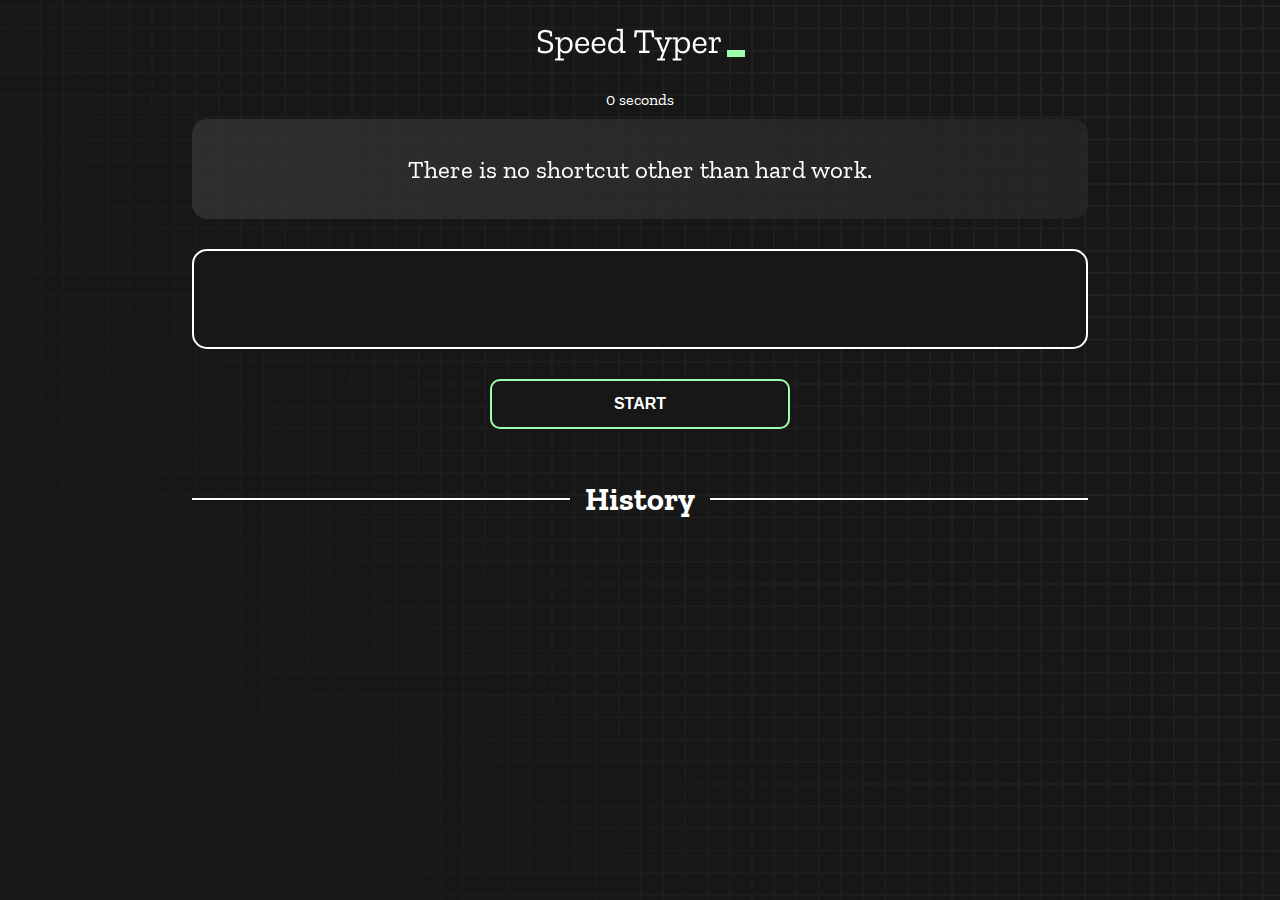
<file: index.html>
<!DOCTYPE html>
<html lang="en">

<head>
  <meta charset="UTF-8" />
  <meta http-equiv="X-UA-Compatible" content="IE=edge" />
  <meta name="viewport" content="width=device-width, initial-scale=1.0" />
  <title>Speed Typing Trainer</title>
  <link rel="stylesheet" href="styles.css" />
  <link rel="preconnect" href="https://fonts.googleapis.com" />
  <link rel="preconnect" href="https://fonts.gstatic.com" crossorigin />
  <link href="https://fonts.googleapis.com/css2?family=Zilla+Slab:wght@300;400;500&display=swap" rel="stylesheet" />
</head>

<body>
  <h1 class="title"><img src="./logo.png" /></h1>
  <div id="show-time">0 seconds</div>

  <div class="box-container">
    <div id="question"></div>

    <div id="display" class="inactive"></div>

    <div class="buttons">
      <button onclick="start()" id="start">START</button>
    </div>
    <div class="divider-container">
      <div class="line"></div>
      <h1 class="title2">History</h1>
      <div class="line"></div>
    </div>
    <div id="histories"></div>
  </div>

  <div id="countdown"></div>
  <div id="modal-background" class="hidden"></div>
  <div id="result" class="hidden"></div>

  <script src="./history.js"></script>
  <script src="./script.js"></script>
</body>

</html>
</file>
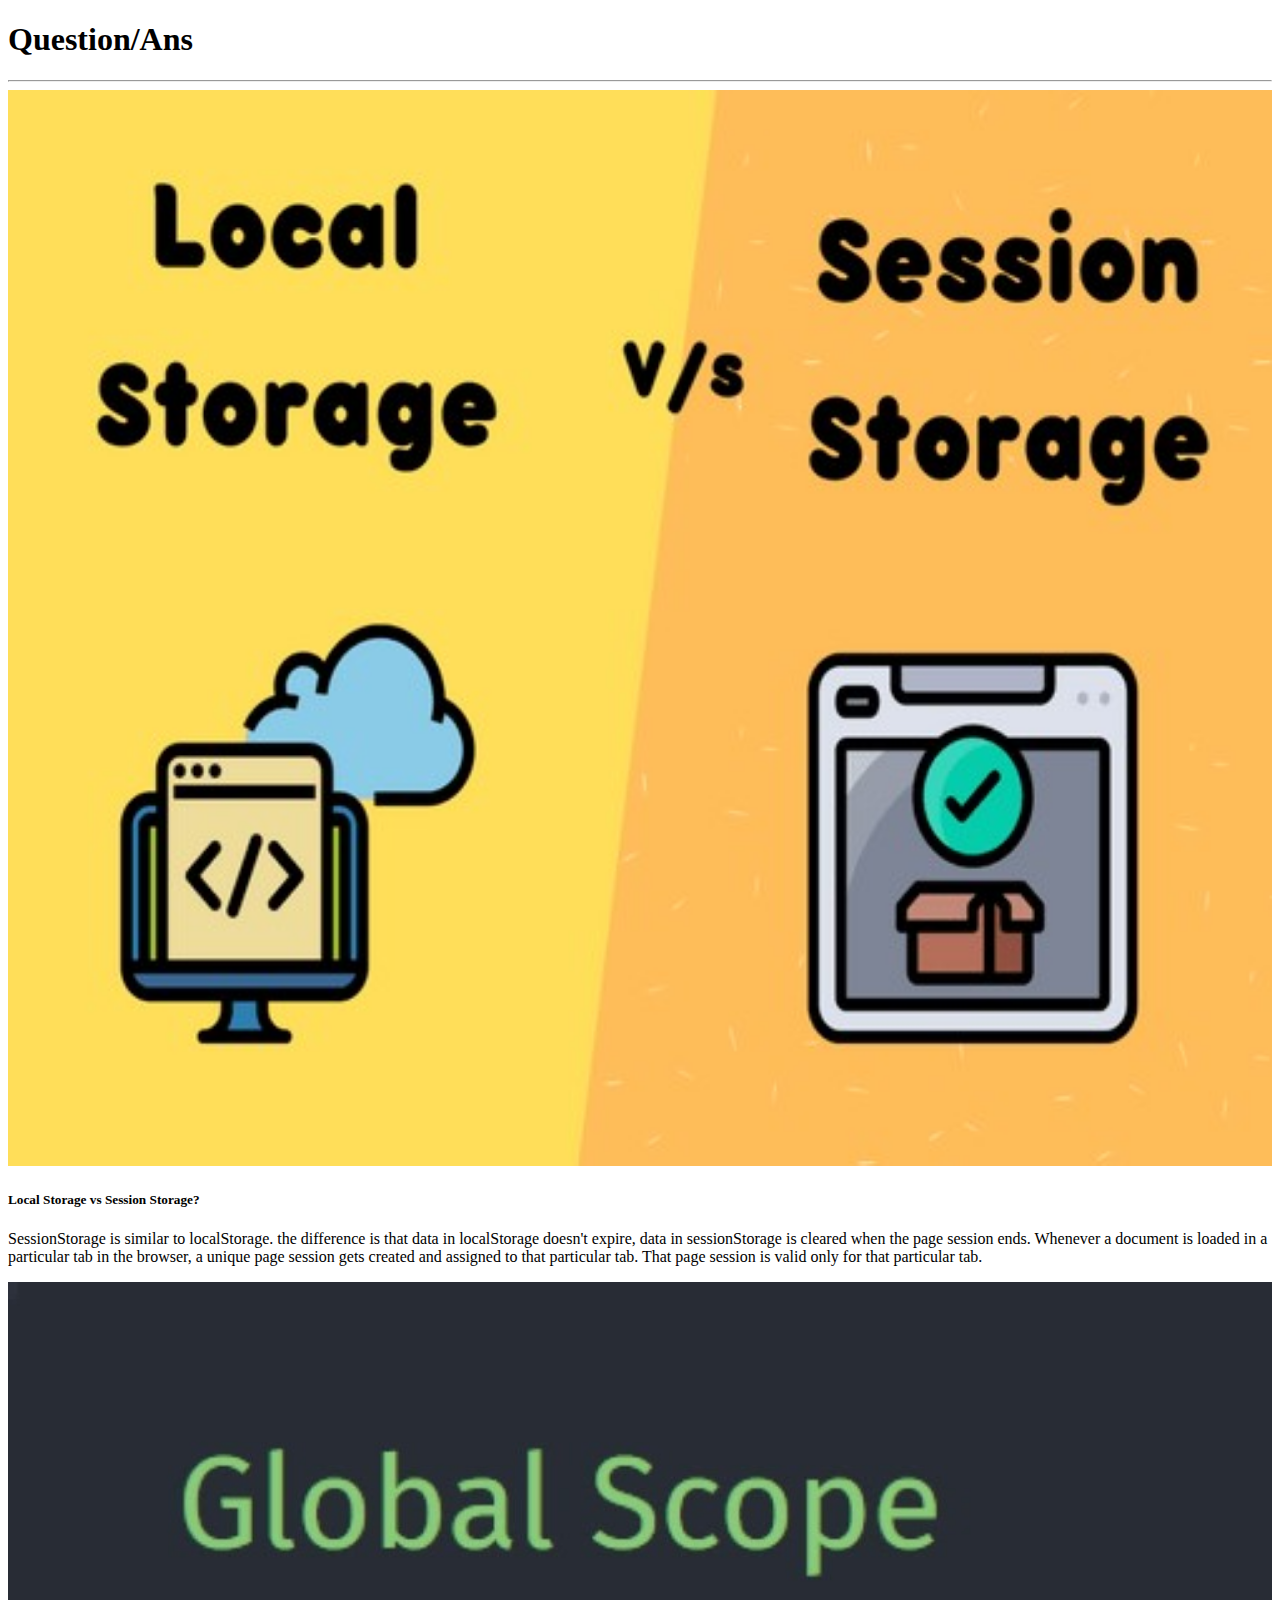
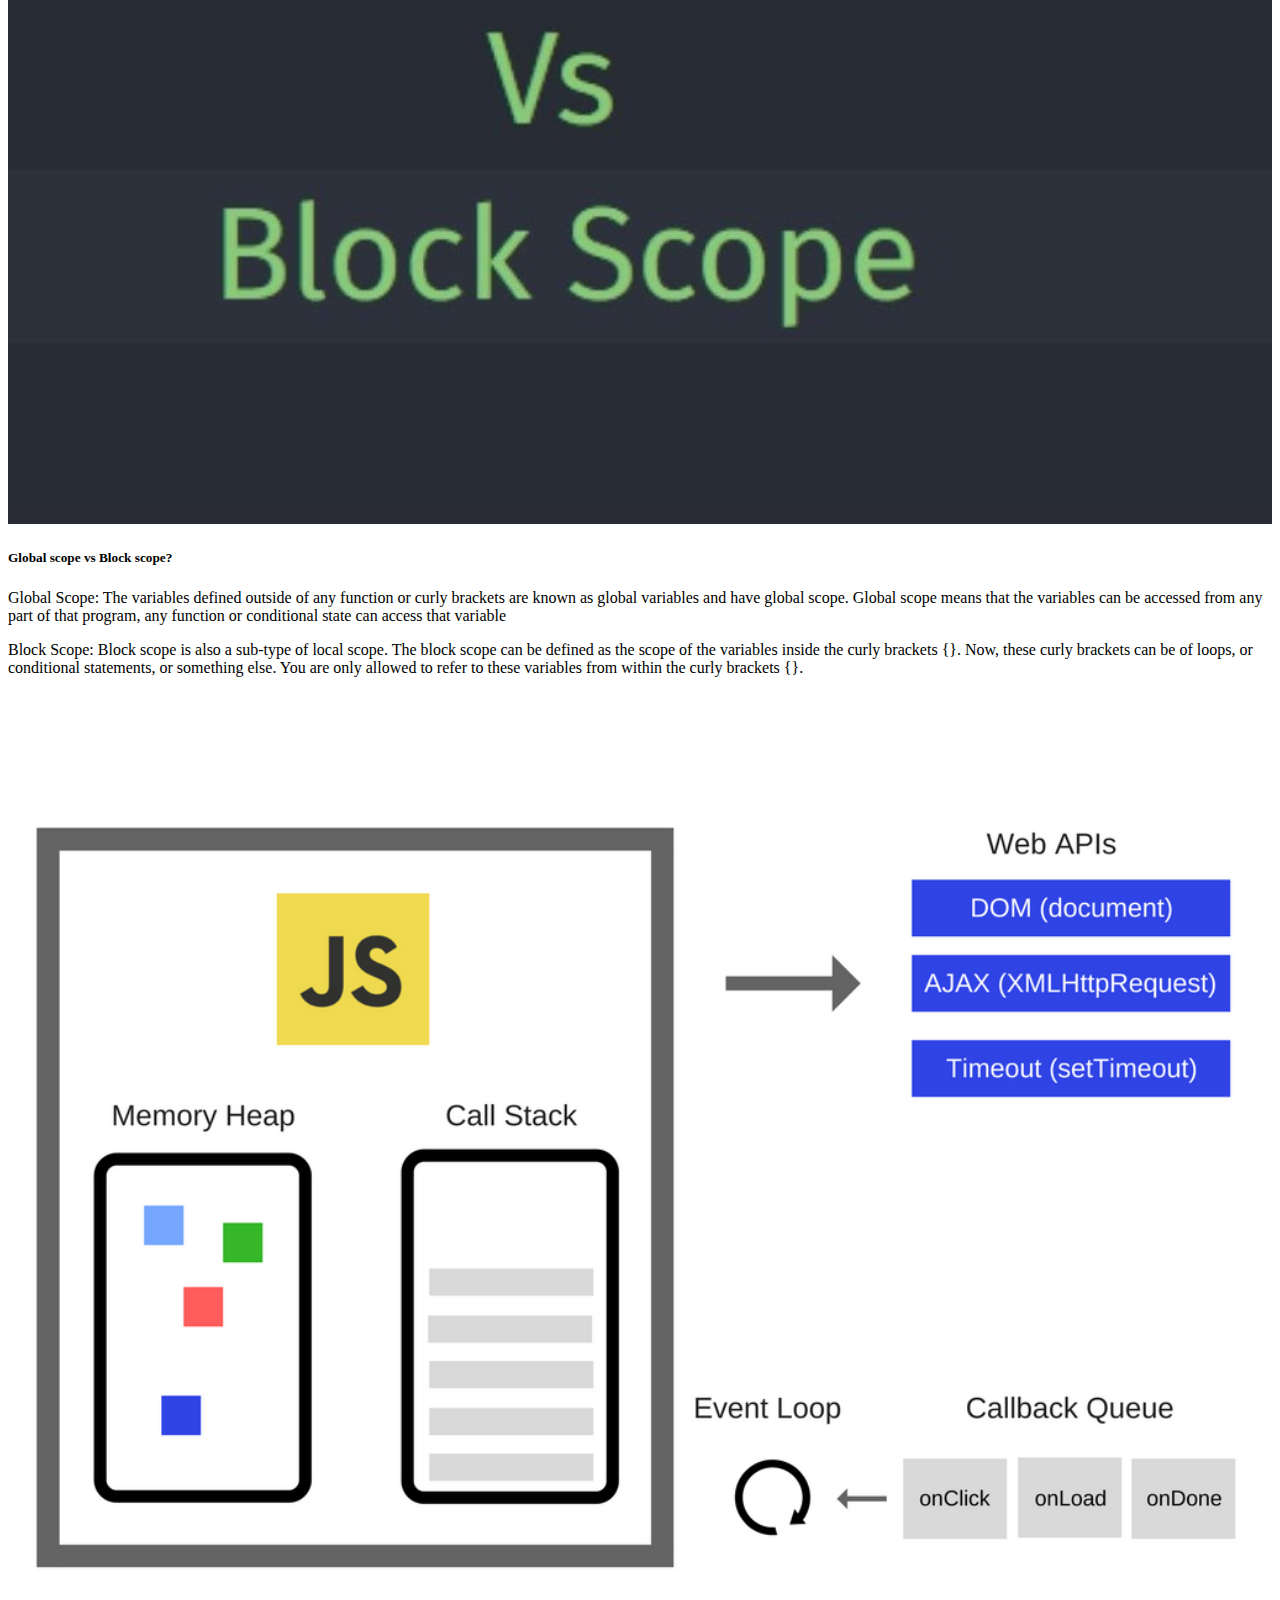
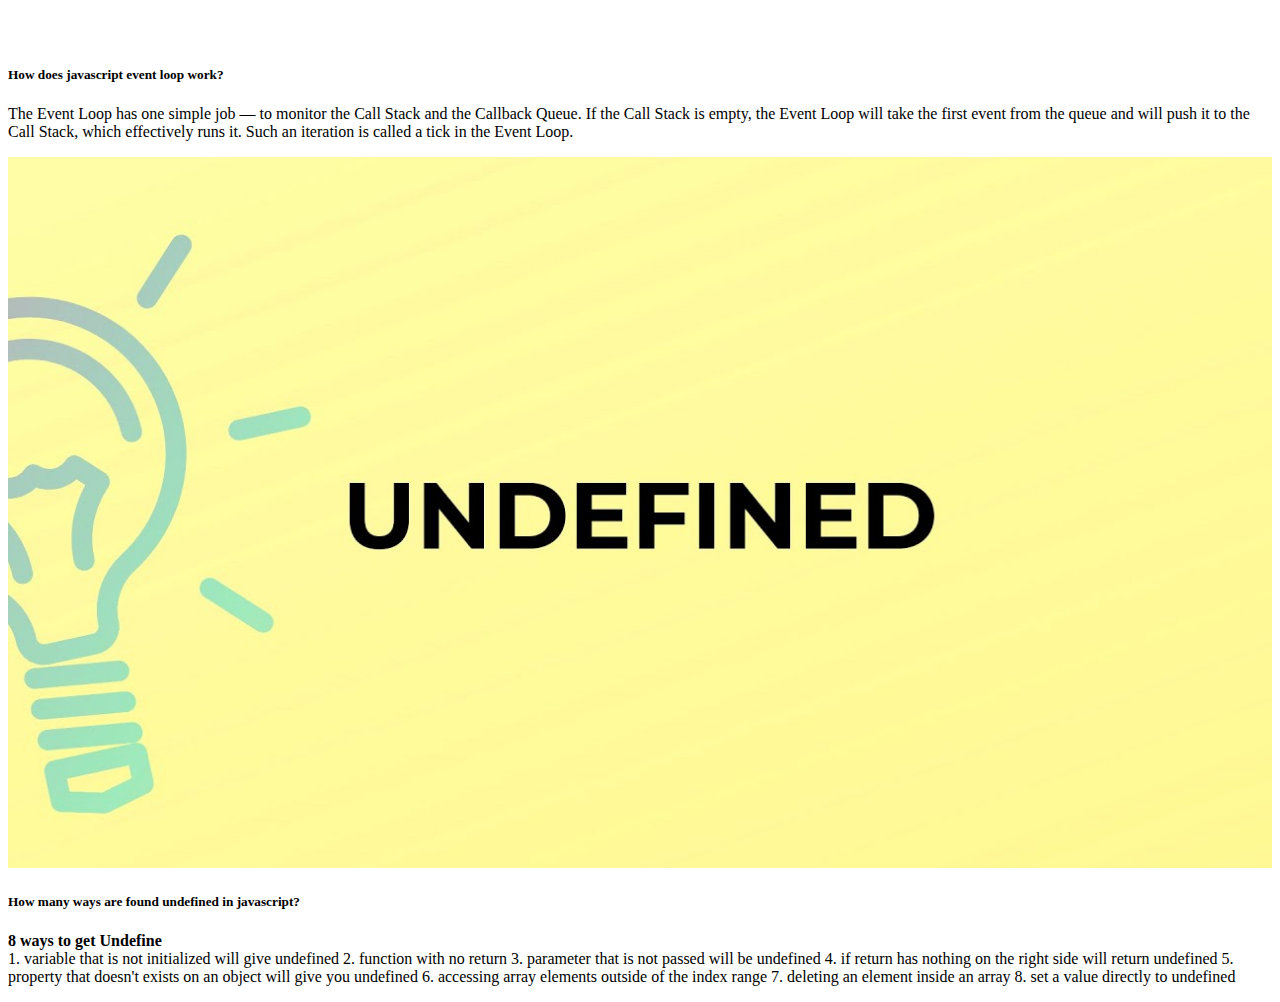
<file: blog.html>
<!doctype html>
<html lang="en">

<head>
    <meta charset="utf-8">
    <meta name="viewport" content="width=device-width, initial-scale=1">
    <title>Blog Page</title>
    <link href="https://cdn.jsdelivr.net/npm/bootstrap@5.2.1/dist/css/bootstrap.min.css" rel="stylesheet"
        integrity="sha384-iYQeCzEYFbKjA/T2uDLTpkwGzCiq6soy8tYaI1GyVh/UjpbCx/TYkiZhlZB6+fzT" crossorigin="anonymous">

    <style>
        .card img {
            height: 100%;
            width: 100%;
        }
    </style>
</head>

<body>
    <header>
        <h1 class="text-center">Question/Ans</h1>
    </header>
    <hr>


    <main class="mt-5">
        <div class="container">
            <!-- 1 -->
            <div class="card mb-3">
                <div class="row g-0">
                    <div class="col-md-4">
                        <img src="img/lsVSss.jpg" class="img-fluid rounded-start" alt="...">
                    </div>
                    <div class="col-md-8">
                        <div class="card-body">
                            <h5 class="card-title fs-3 fw-bold">Local Storage vs Session Storage?</h5>
                            <p class="card-text">
                                SessionStorage is similar to localStorage.
                                the difference is that data in localStorage doesn't expire,
                                data in sessionStorage is cleared when the page session ends.

                                Whenever a document is loaded in a particular tab in the browser, a unique page session
                                gets created and assigned to that particular tab. That page session is valid only for
                                that particular tab.
                            </p>
                        </div>
                    </div>
                </div>
            </div>
            <!-- 2 -->
            <div class="card mb-3">
                <div class="row g-0">
                    <div class="col-md-4">
                        <img src="img/gsVSbs.jpg" class="img-fluid rounded-start" alt="...">
                    </div>
                    <div class="col-md-8">
                        <div class="card-body">
                            <h5 class="card-title fs-3 fw-bold">Global scope vs Block scope?</h5>
                            <p class="card-text">
                                <p>
                                    <span class="fw-semibold">Global Scope:</span>
                                    The variables defined outside of any function or curly brackets are known as global
                                    variables and have global scope. Global scope means that the variables can be
                                    accessed
                                    from any part of that program, any function or conditional state can access that
                                    variable
                                </p>
                                <p>
                                    <span class="fw-semibold">Block Scope:</span>
                                    Block scope is also a sub-type of local scope. The block scope can be defined as the
                                    scope of the variables inside the curly brackets {}. Now, these curly brackets can
                                    be of
                                    loops, or conditional statements, or something else. You are only allowed to refer
                                    to
                                    these variables from within the curly brackets {}.
                                </p>
                            </p>
                        </div>
                    </div>
                </div>
            </div>
            <!-- 3 -->
            <div class="card mb-3">
                <div class="row g-0">
                    <div class="col-md-4">
                        <img src="img/eventLoop.png" class="img-fluid rounded-start" alt="...">
                    </div>
                    <div class="col-md-8">
                        <div class="card-body">
                            <h5 class="card-title fs-3 fw-bold">How does javascript event loop work?</h5>
                            <p class="card-text">
                                The Event Loop has one simple job — to monitor the Call Stack and the Callback Queue. If
                                the Call Stack is empty, the Event Loop will take the first event from the queue and
                                will push it to the Call Stack, which effectively runs it. Such an iteration is called a
                                tick in the Event Loop.
                            </p>
                        </div>
                    </div>
                </div>
            </div>
            <!-- 4 -->
            <div class="card mb-3">
                <div class="row g-0">
                    <div class="col-md-4">
                        <img src="img/undifind.jpg" class="img-fluid rounded-start" alt="...">
                    </div>
                    <div class="col-md-8">
                        <div class="card-body">
                            <h5 class="card-title fs-3 fw-bold">
                                How many ways are found undefined in javascript?
                            </h5>
                            <p class="card-text">
                                <strong>8 ways to get Undefine </strong><br>
                                1. variable that is not initialized will give undefined
                                2. function with no return
                                3. parameter that is not passed will be undefined
                                4. if return has nothing on the right side will return undefined
                                5. property that doesn't exists on an object will give you undefined
                                6. accessing array elements outside of the index range
                                7. deleting an element inside an array
                                8. set a value directly to undefined
                            </p>
                        </div>
                    </div>
                </div>
            </div>
        </div>
    </main>
    <!-- Bootstrap Link -->
    <script src="https://cdn.jsdelivr.net/npm/bootstrap@5.2.1/dist/js/bootstrap.bundle.min.js"
        integrity="sha384-u1OknCvxWvY5kfmNBILK2hRnQC3Pr17a+RTT6rIHI7NnikvbZlHgTPOOmMi466C8" crossorigin="anonymous">
    </script>
</body>

</html>
</file>
<file: styles.css>
* {
  padding: 0;
  margin: 0;
  box-sizing: border-box;
}

body {
  background-image: url("./bg.png");
  background-size: cover;
  background-position: left top;
  font-family: "Zilla Slab", serif;
}

.box-container {
  width: 70%;
  margin: 0 auto;
}

#question {
  height: 100px;
  display: flex;
  align-items: center;
  justify-content: center;
  color: white;
  font-size: 25px;
  border-radius: 15px;
  background: rgb(255, 255, 255);
  background: linear-gradient(92.49deg,
      rgba(255, 255, 255, 0.1) 0.18%,
      rgba(255, 255, 255, 0.05) 99.85%);
  backdrop-filter: blur(5px);
  margin-bottom: 30px;
}

#display {
  height: 100px;
  display: flex;
  flex-wrap: wrap;
  align-items: center;
  padding-left: 5rem;
  color: white;
  font-size: 32px;
  background-color: #171717;
  border: 2px solid #9dffad;
  border-radius: 15px;
}

#countdown {
  position: fixed;
  height: 100vh;
  width: 100vw;
  background-color: rgba(0, 0, 0, 0.8);
  top: 0;
  left: 0;
  display: flex;
  align-items: center;
  justify-content: center;
  font-size: 3rem;
  color: white;
  display: none;
}

#result {
  position: fixed;
  top: 50%;
  left: 50%;
  transform: translate(-50%, -50%);
  height: 250px;
  width: 400px;
  background-color: #171717;
  border-radius: 15px;
  border: 2px solid #9dffad;
  color: white;
  text-align: center;
  padding: 2rem;
}

#show-time {
  text-align: center;
  color: white;
  margin: 10px 0;
}

.green {
  color: #9dffad;
}

.red {
  color: #eb6565;
}

.bold {
  font-weight: 700;
}

.inactive {
  border: 2px solid white !important;
}

.hidden {
  display: none;
}

.title {
  text-align: center;
  color: white;
  margin: 20px 0;
}

.divider-container {
  height: 80px;
  display: flex;
  justify-content: center;
  align-items: center;
  gap: 15px;
  margin: 0 auto;
}

.line {
  height: 2px;
  background: white;
  width: 100%;
}

.title2 {
  color: white;
  display: block;
}

.buttons {
  display: flex;
  justify-content: center;
  margin: 30px 0;
}

button {
  padding: 10px 20px;
  border: none;
  font-size: 16px;
  font-weight: bold;
  width: 300px;
  height: 50px;
  color: white;
  background-color: #171717;
  border-radius: 10px;
  border: 2px solid #9dffad;
  cursor: pointer;
}

#histories {
  display: grid;
  grid-template-columns: repeat(3, 1fr);
  gap: 20px;
}

.card {
  width: 100%;
  height: 100%;
  padding: 50px;
  display: flex;
  justify-content: space-between;
  align-items: center;
  padding: 20px 30px;
  color: white;
  border-radius: 15px;
  background: rgb(255, 255, 255);
  background: linear-gradient(92.49deg,
      rgba(255, 255, 255, 0.1) 0.18%,
      rgba(255, 255, 255, 0.05) 99.85%);
  backdrop-filter: blur(5px);
  margin-bottom: 30px;
  flex-direction: column;
  text-align: center;
  gap: 5px;
}

#modal-background {
  background: rgb(255, 255, 255);
  background: linear-gradient(92.49deg,
      rgba(255, 255, 255, 0.1) 0.18%,
      rgba(255, 255, 255, 0.05) 99.85%);
  backdrop-filter: blur(5px);
  height: 100vh;
  width: 100%;
  position: fixed;
  top: 0;
}

@media only screen and (max-width: 700px) {
  .box-container {
    padding: 0 20px;
    width: 100%;
  }

  .card {
    flex-direction: column;
  }
}












/* ---------------Responsive---------------------- */

/* Tablet */
@media only screen and (max-width: 992px) {
  #histories {
    display: grid;
    grid-template-columns: repeat(2, 1fr);
    gap: 20px;
  }
}

/* Modile */
@media only screen and (max-width: 576px) {
  #histories {
    display: grid;
    grid-template-columns: repeat(1, 1fr);
    gap: 20px;
  }
}
</file>
